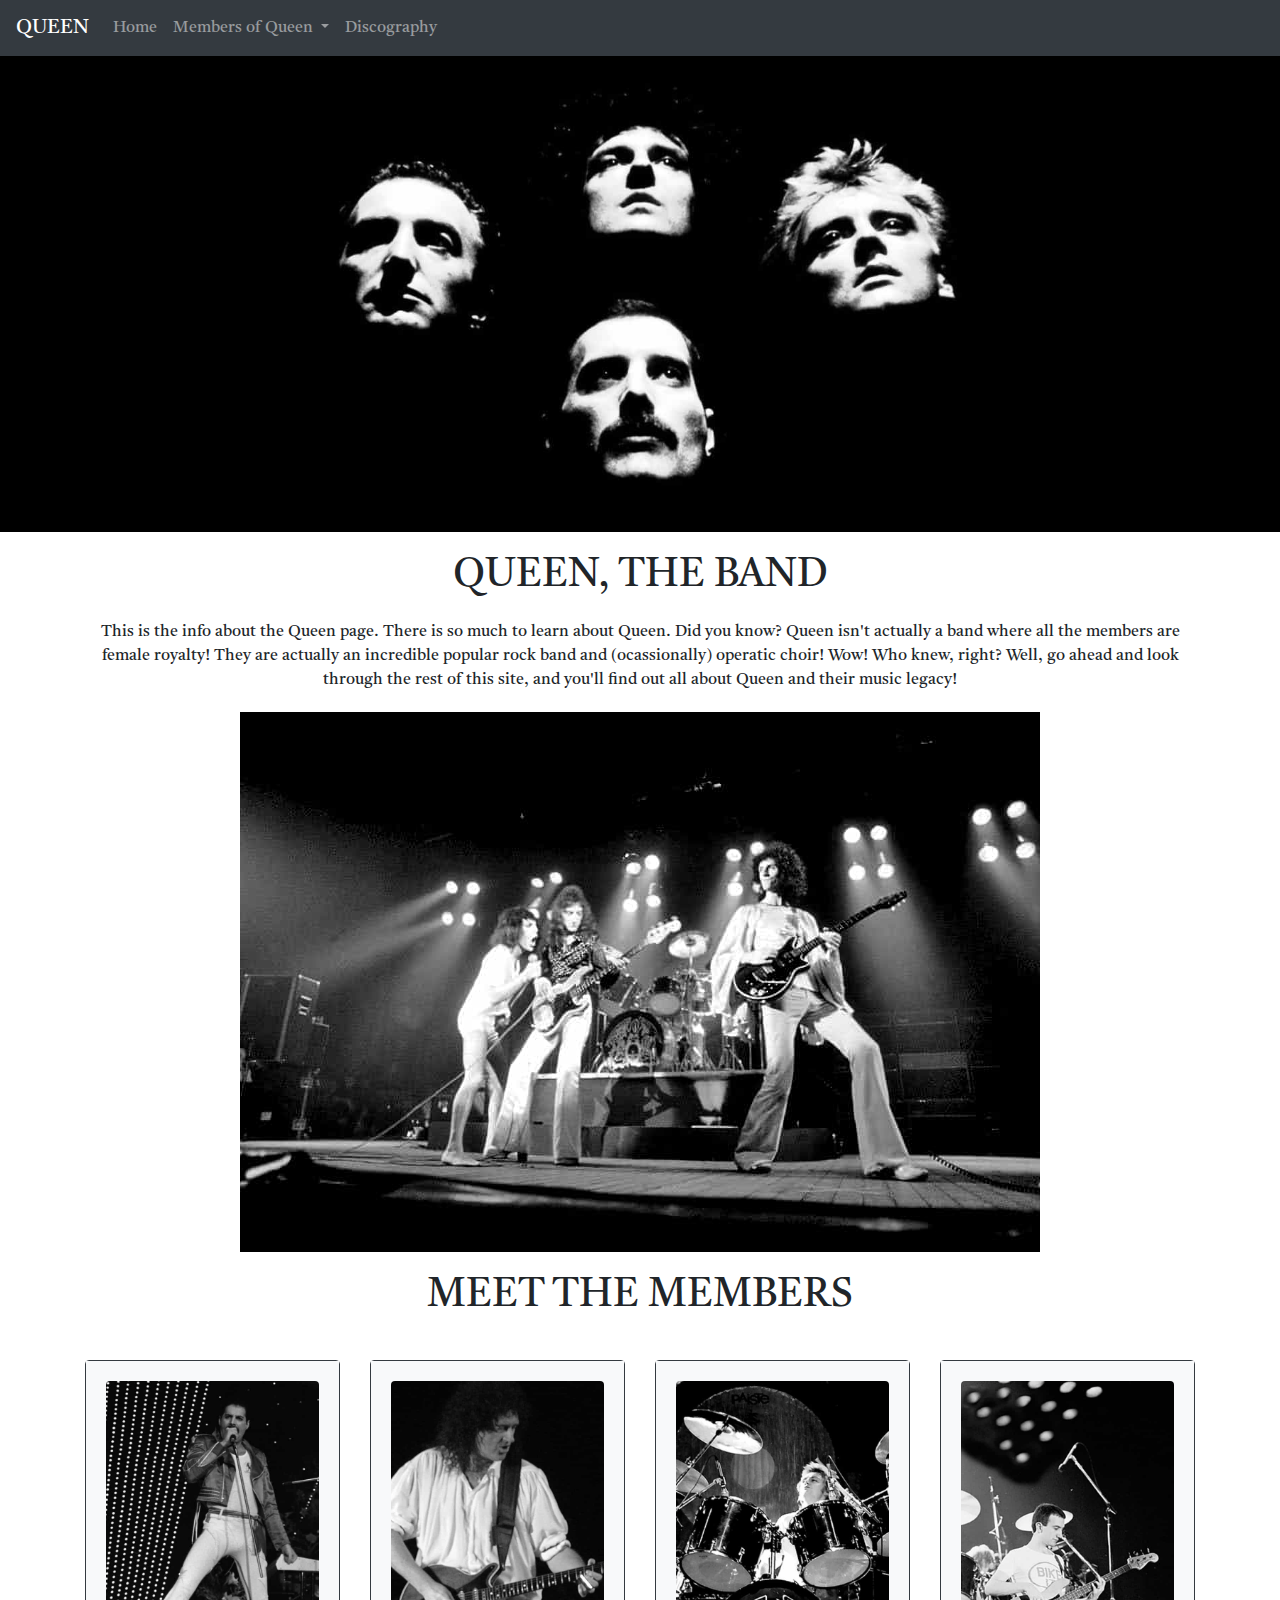
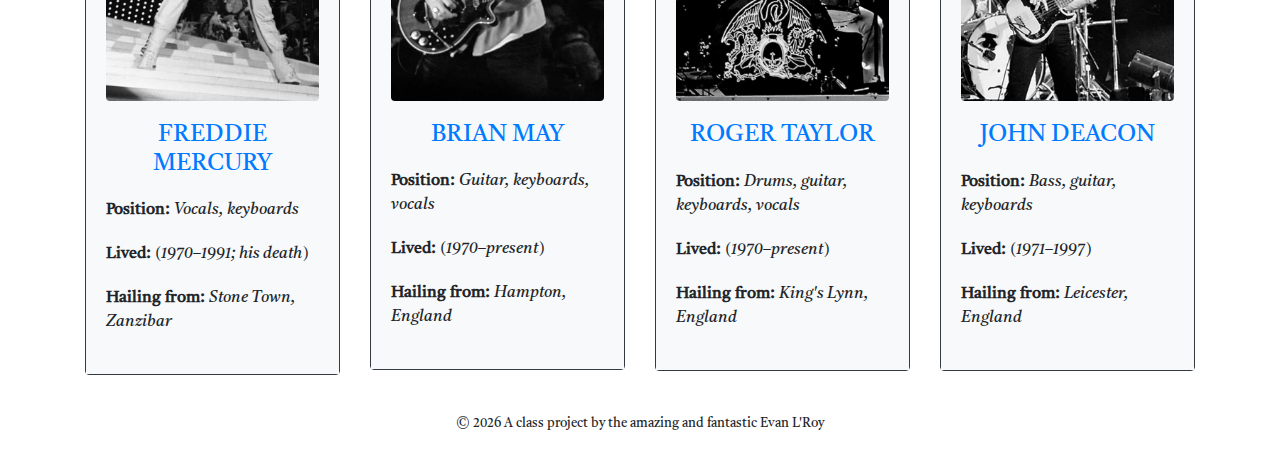
<file: docs/index.html>
<!doctype html>
<html lang="en">
  <!-- A Intro to Coding for Journalists class project -->
  <head>
    <title>Queen Home Page</title>
    <meta name="description" content="Queen Home Page">
    <meta charset="utf-8">
    <meta http-equiv="X-UA-Compatible" content="IE=edge"/>
    <meta name="viewport" content="width=device-width, initial-scale=1, maximum-scale=1">
    <link rel="stylesheet" href="css/main.css">
  </head>
  <body>
    <nav class="navbar navbar-expand-lg navbar-dark bg-dark">
  <div class="menu-text">
    <a class="navbar-brand" href="index.html">QUEEN</a>
  </div>
  <button class="navbar-toggler" type="button" data-toggle="collapse" data-target="#navbarNavDropdown" aria-controls="navbarNavDropdown" aria-expanded="false" aria-label="Toggle navigation">
    <span class="navbar-toggler-icon"></span>
  </button>
  <div class="collapse navbar-collapse" id="navbarNavDropdown">
    <div class="menu-text">
      <ul class="navbar-nav">
              <li class="nav-item">
          <a class="nav-link" href="index.html">Home</a>
        </li>
        <li class="nav-item dropdown">
          <a class="nav-link dropdown-toggle" href="members/.html" target="_self" id="navbarDropdownMenuLink" role="button" data-toggle="dropdown" aria-haspopup="true" aria-expanded="false">
            Members of Queen
          </a>
          <div class="dropdown-menu" aria-labelledby="navbarDropdownMenuLink">
            <!-- og code 
            
            <a class="dropdown-item" href="books/the-clown.html">The Clown</a>
            
            <a class="dropdown-item" href="books/the-shipping-news.html">The Shipping News</a>
            
            <a class="dropdown-item" href="books/the-hearing-trumpet.html">The Hearing Trumpet</a>
             -->
            
            <a class="dropdown-item" href="members/freddie-mercury.html">Freddie Mercury</a>
            
            <a class="dropdown-item" href="members/brian-may.html">Brian May</a>
            
            <a class="dropdown-item" href="members/roger-taylor.html">Roger Taylor</a>
            
            <a class="dropdown-item" href="members/john-deacon.html">John Deacon</a>
            
          </div>
        </li>
        <li class="nav-item">
          <a class="nav-link" href="add-page.html">Discography</a>
        </li>
      </ul>
    </div>
  </div>
</nav>

    <header>
  <img src="img/img-queen/queen-band-wallpaper-thin.jpg" class="img-fluid" alt="Responsive image">
</header>

    
<div class="container">
  <div class="text-center">
    <h1>QUEEN, THE BAND</h1>
    <p>This is the info about the Queen page.  There is so much to learn about Queen.  Did you know?  Queen isn't actually a band where all the members are female royalty!  They are actually an incredible popular rock band and (ocassionally) operatic choir!  Wow!  Who knew, right?  Well, go ahead and look through the rest of this site, and you'll find out all about Queen and their music legacy!</p>
      <img src="img/img-queen/queen-band-early.jpg" class="img-fluid" alt="Responsive image">
    <h1 class="text-center">MEET THE MEMBERS</h1>
  </div>
  <div class="row">
    
      <div class="col-sm-6 col-md-4 col-lg-3">
        <div class="card border-dark mb-3">
          <div class="card-body bg-light">
            <div class="text-center">
              <img class="card-img-top rounded" src="img/img-queen/members/freddie-mercury-bw.jpg" alt="">
              <p class="card-text">
              <h3><a href="members/freddie-mercury.html" target="_self" class="text-uppercase">Freddie Mercury</a></h3>
              <div class="text-left">
                <p><span class="bold">Position:  </span><span class="italic">Vocals, keyboards</span></p>
                <p><span class="bold">Lived:  </span><span class="italic">(1970–1991; his death)</span></p>
                <p><span class="bold">Hailing from:  </span> <span class="italic">Stone Town, Zanzibar</span></p>
              </div>
            </div>
          </div>
        </div>
      </div>
    
      <div class="col-sm-6 col-md-4 col-lg-3">
        <div class="card border-dark mb-3">
          <div class="card-body bg-light">
            <div class="text-center">
              <img class="card-img-top rounded" src="img/img-queen/members/brian-may-bw.jpg" alt="">
              <p class="card-text">
              <h3><a href="members/brian-may.html" target="_self" class="text-uppercase">Brian May</a></h3>
              <div class="text-left">
                <p><span class="bold">Position:  </span><span class="italic">Guitar, keyboards, vocals</span></p>
                <p><span class="bold">Lived:  </span><span class="italic">(1970–present)</span></p>
                <p><span class="bold">Hailing from:  </span> <span class="italic">Hampton, England</span></p>
              </div>
            </div>
          </div>
        </div>
      </div>
    
      <div class="col-sm-6 col-md-4 col-lg-3">
        <div class="card border-dark mb-3">
          <div class="card-body bg-light">
            <div class="text-center">
              <img class="card-img-top rounded" src="img/img-queen/members/roger-taylor-bw.jpg" alt="">
              <p class="card-text">
              <h3><a href="members/roger-taylor.html" target="_self" class="text-uppercase">Roger Taylor</a></h3>
              <div class="text-left">
                <p><span class="bold">Position:  </span><span class="italic">Drums, guitar, keyboards, vocals</span></p>
                <p><span class="bold">Lived:  </span><span class="italic">(1970–present)</span></p>
                <p><span class="bold">Hailing from:  </span> <span class="italic">King&#39;s Lynn, England</span></p>
              </div>
            </div>
          </div>
        </div>
      </div>
    
      <div class="col-sm-6 col-md-4 col-lg-3">
        <div class="card border-dark mb-3">
          <div class="card-body bg-light">
            <div class="text-center">
              <img class="card-img-top rounded" src="img/img-queen/members/john-deacon-bw.jpg" alt="">
              <p class="card-text">
              <h3><a href="members/john-deacon.html" target="_self" class="text-uppercase">John Deacon</a></h3>
              <div class="text-left">
                <p><span class="bold">Position:  </span><span class="italic">Bass, guitar, keyboards</span></p>
                <p><span class="bold">Lived:  </span><span class="italic">(1971–1997)</span></p>
                <p><span class="bold">Hailing from:  </span> <span class="italic">Leicester, England</span></p>
              </div>
            </div>
          </div>
        </div>
      </div>
    
  </div>
</div>


    <footer>
<p id="legal" class="center-block text-center">
  <small>&copy; <span class="copyright-year"></span>
  A class project by the amazing and fantastic Evan L'Roy
</p>
</footer>


    <script src="js/jquery.js"></script>
    <script src="js/popper.js"></script>
    <script src="js/bootstrap.js"></script>
    <script src="js/scripts.js"></script>
  </body>
</html>
</file>
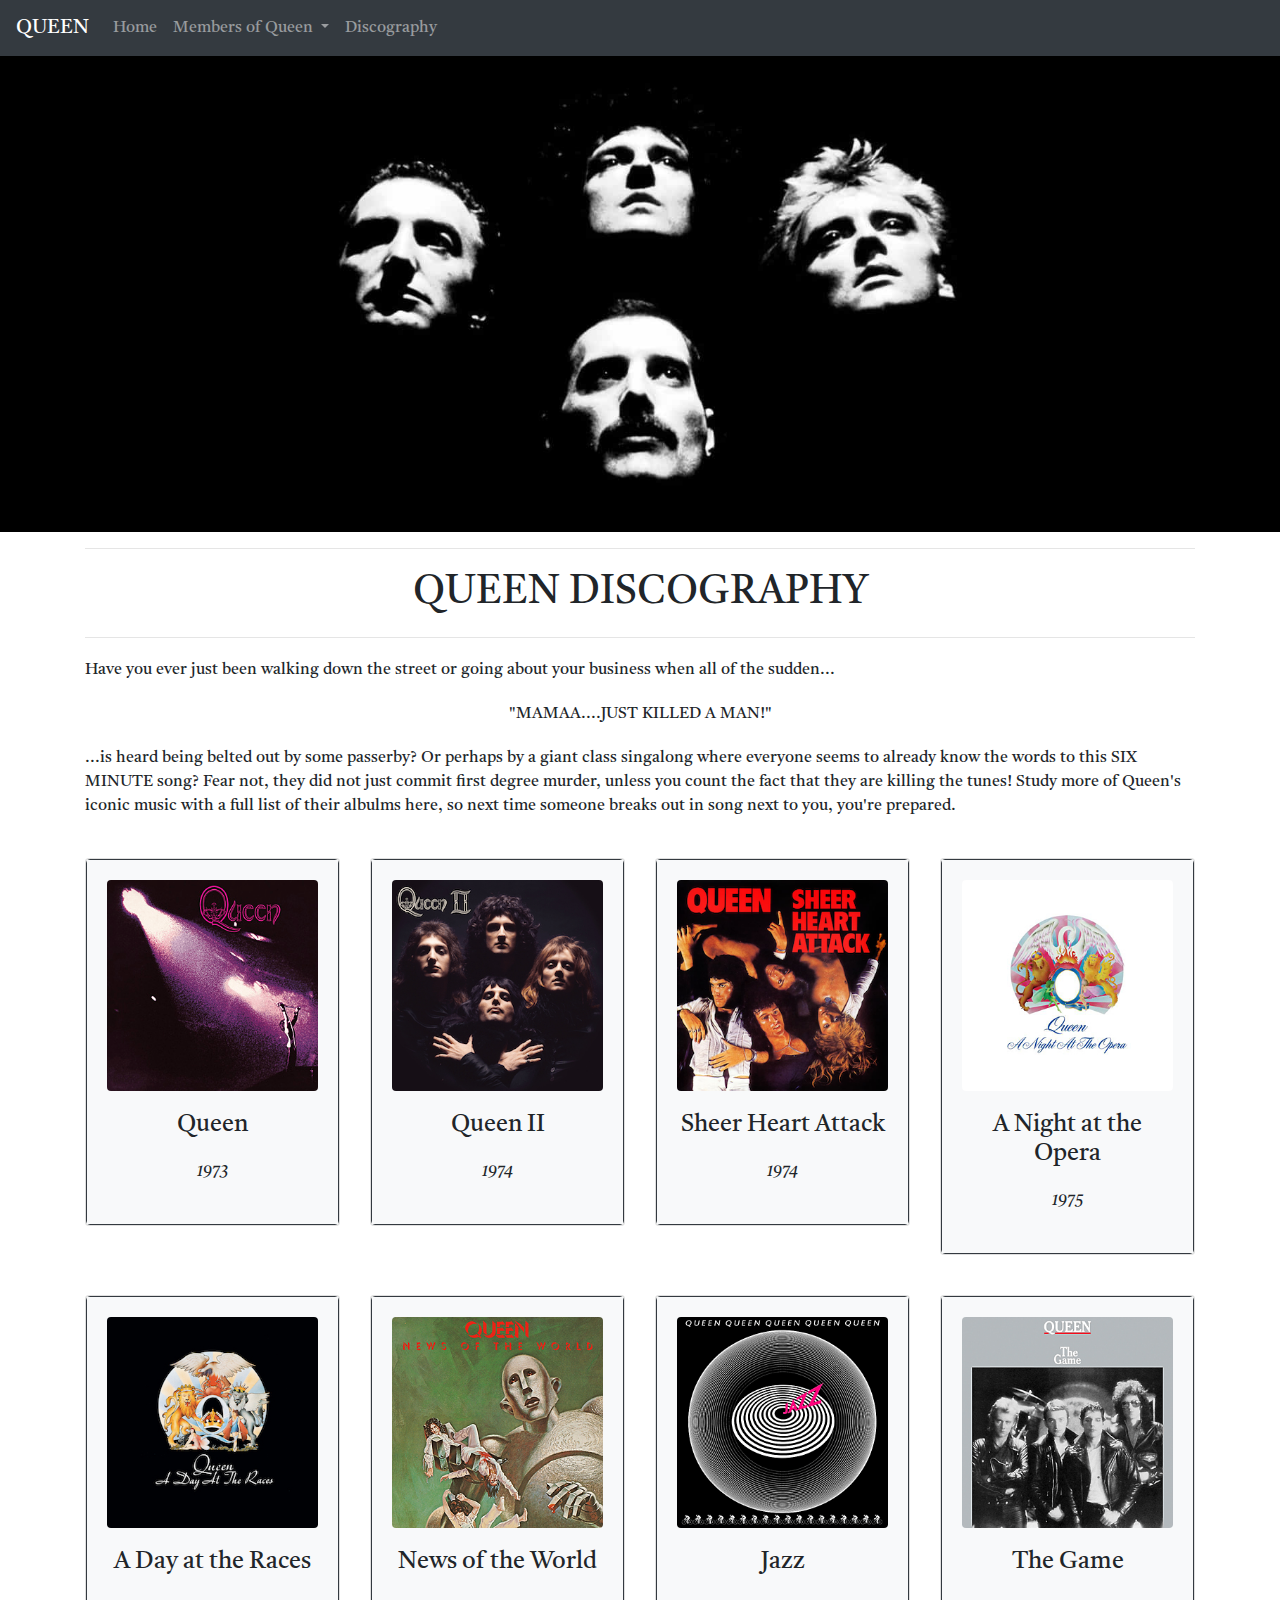
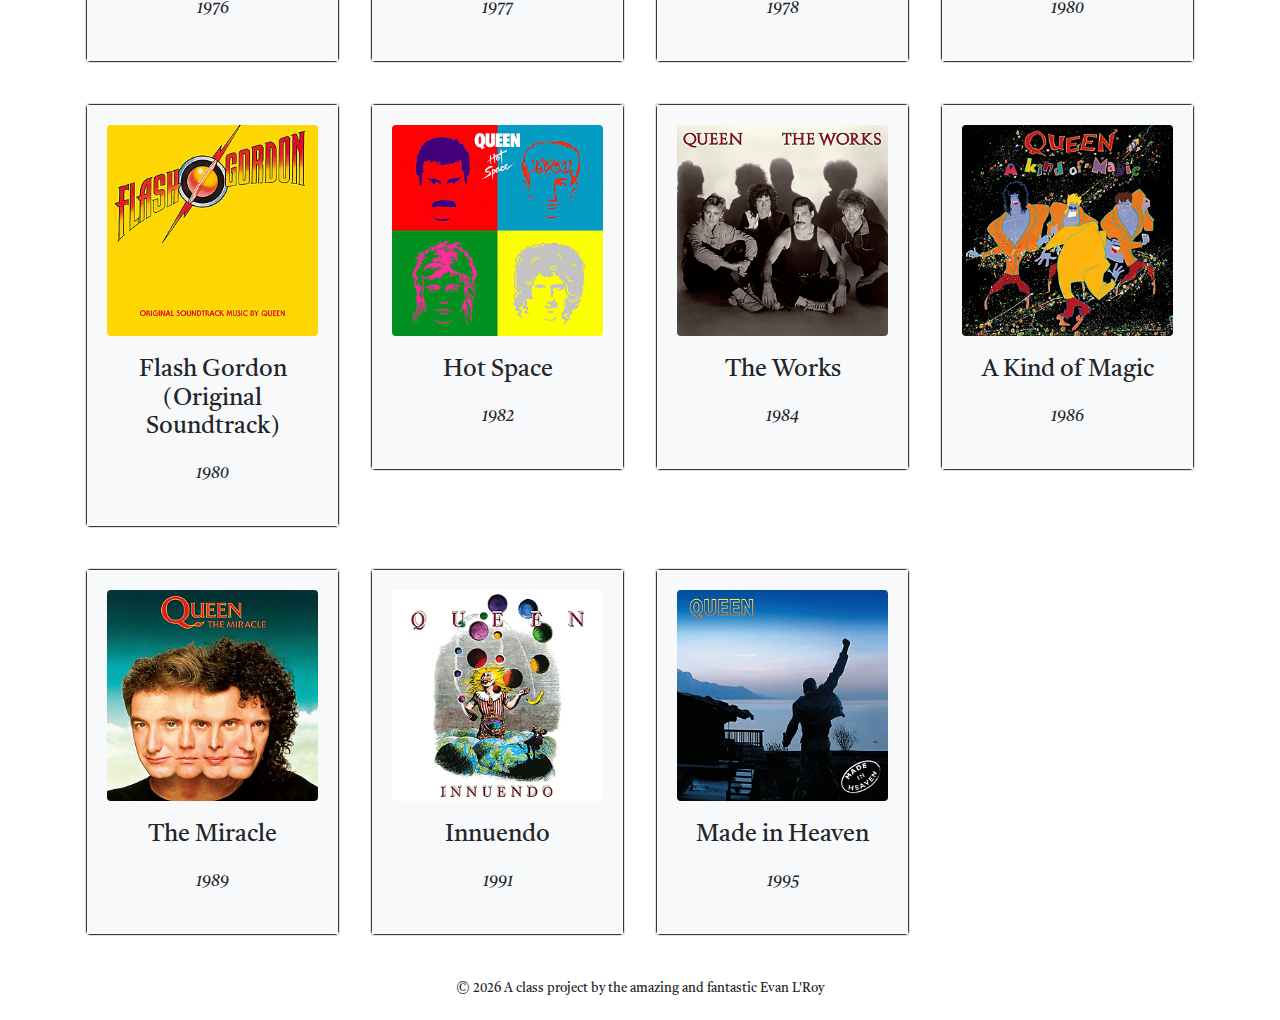
<file: docs/add-page.html>
<!doctype html>
<html lang="en">
  <!-- A Intro to Coding for Journalists class project -->
  <head>
    <title>Queen Discography</title>
    <meta name="description" content="Queen's Vast Discography">
    <meta charset="utf-8">
    <meta http-equiv="X-UA-Compatible" content="IE=edge"/>
    <meta name="viewport" content="width=device-width, initial-scale=1, maximum-scale=1">
    <link rel="stylesheet" href="css/main.css">
  </head>
  <body>
    <nav class="navbar navbar-expand-lg navbar-dark bg-dark">
  <div class="menu-text">
    <a class="navbar-brand" href="index.html">QUEEN</a>
  </div>
  <button class="navbar-toggler" type="button" data-toggle="collapse" data-target="#navbarNavDropdown" aria-controls="navbarNavDropdown" aria-expanded="false" aria-label="Toggle navigation">
    <span class="navbar-toggler-icon"></span>
  </button>
  <div class="collapse navbar-collapse" id="navbarNavDropdown">
    <div class="menu-text">
      <ul class="navbar-nav">
              <li class="nav-item">
          <a class="nav-link" href="index.html">Home</a>
        </li>
        <li class="nav-item dropdown">
          <a class="nav-link dropdown-toggle" href="members/.html" target="_self" id="navbarDropdownMenuLink" role="button" data-toggle="dropdown" aria-haspopup="true" aria-expanded="false">
            Members of Queen
          </a>
          <div class="dropdown-menu" aria-labelledby="navbarDropdownMenuLink">
            <!-- og code 
            
            <a class="dropdown-item" href="books/the-clown.html">The Clown</a>
            
            <a class="dropdown-item" href="books/the-shipping-news.html">The Shipping News</a>
            
            <a class="dropdown-item" href="books/the-hearing-trumpet.html">The Hearing Trumpet</a>
             -->
            
            <a class="dropdown-item" href="members/freddie-mercury.html">Freddie Mercury</a>
            
            <a class="dropdown-item" href="members/brian-may.html">Brian May</a>
            
            <a class="dropdown-item" href="members/roger-taylor.html">Roger Taylor</a>
            
            <a class="dropdown-item" href="members/john-deacon.html">John Deacon</a>
            
          </div>
        </li>
        <li class="nav-item">
          <a class="nav-link" href="add-page.html">Discography</a>
        </li>
      </ul>
    </div>
  </div>
</nav>

    <header>
  <img src="img/img-queen/queen-band-wallpaper-thin.jpg" class="img-fluid" alt="Responsive image">
</header>

    
<div class="container">
  <div class="text-center">
    <span>
      <hr class="solid">
    </span>
    <h1>QUEEN DISCOGRAPHY</h1>
    <span>
      <hr class="solid">
    </span>
  </div>
  <p>Have you ever just been walking down the street or going about your business when all of the sudden...</p>
  <div class="text-center">
    <p>"MAMAA....JUST KILLED A MAN!"</p>
  </div>
  <P>...is heard being belted out by some passerby?  Or perhaps by a giant class singalong where everyone seems to already know the words to this SIX MINUTE song?  Fear not, they did not just commit first degree murder, unless you count the fact that they are killing the tunes!  Study more of Queen's iconic music with a full list of their albulms here, so next time someone breaks out in song next to you, you're prepared.</p>

  <div class="row">
    
      <div class="col-sm-6 col-md-4 col-lg-3">
        <div class="card">
          <div class="card border-dark mb-0 mt-0">
            <div class="card-body bg-light">
              <div class="text-center">
                <img class="card-img-top rounded" src="img/img-queen/discs/Queen_Queen.png" alt="">
                <p class="card-text">
                <h3>Queen</h3>
                <span class="italic"><p>1973</p></span>
              </div>
            </div>
          </div>
        </div>
      </div>
    
      <div class="col-sm-6 col-md-4 col-lg-3">
        <div class="card">
          <div class="card border-dark mb-0 mt-0">
            <div class="card-body bg-light">
              <div class="text-center">
                <img class="card-img-top rounded" src="img/img-queen/discs/Queen_Queen_II.png" alt="">
                <p class="card-text">
                <h3>Queen II</h3>
                <span class="italic"><p>1974</p></span>
              </div>
            </div>
          </div>
        </div>
      </div>
    
      <div class="col-sm-6 col-md-4 col-lg-3">
        <div class="card">
          <div class="card border-dark mb-0 mt-0">
            <div class="card-body bg-light">
              <div class="text-center">
                <img class="card-img-top rounded" src="img/img-queen/discs/Queen_Sheer_Heart_Attack.png" alt="">
                <p class="card-text">
                <h3>Sheer Heart Attack</h3>
                <span class="italic"><p>1974</p></span>
              </div>
            </div>
          </div>
        </div>
      </div>
    
      <div class="col-sm-6 col-md-4 col-lg-3">
        <div class="card">
          <div class="card border-dark mb-0 mt-0">
            <div class="card-body bg-light">
              <div class="text-center">
                <img class="card-img-top rounded" src="img/img-queen/discs/Queen_A_Night_At_The_Opera.png" alt="">
                <p class="card-text">
                <h3>A Night at the Opera</h3>
                <span class="italic"><p>1975</p></span>
              </div>
            </div>
          </div>
        </div>
      </div>
    
      <div class="col-sm-6 col-md-4 col-lg-3">
        <div class="card">
          <div class="card border-dark mb-0 mt-0">
            <div class="card-body bg-light">
              <div class="text-center">
                <img class="card-img-top rounded" src="img/img-queen/discs/Queen_A_Day_at_the_Races.png" alt="">
                <p class="card-text">
                <h3>A Day at the Races</h3>
                <span class="italic"><p>1976</p></span>
              </div>
            </div>
          </div>
        </div>
      </div>
    
      <div class="col-sm-6 col-md-4 col-lg-3">
        <div class="card">
          <div class="card border-dark mb-0 mt-0">
            <div class="card-body bg-light">
              <div class="text-center">
                <img class="card-img-top rounded" src="img/img-queen/discs/Queen_News_Of_The_World.png" alt="">
                <p class="card-text">
                <h3>News of the World</h3>
                <span class="italic"><p>1977</p></span>
              </div>
            </div>
          </div>
        </div>
      </div>
    
      <div class="col-sm-6 col-md-4 col-lg-3">
        <div class="card">
          <div class="card border-dark mb-0 mt-0">
            <div class="card-body bg-light">
              <div class="text-center">
                <img class="card-img-top rounded" src="img/img-queen/discs/Queen_Jazz.png" alt="">
                <p class="card-text">
                <h3>Jazz</h3>
                <span class="italic"><p>1978</p></span>
              </div>
            </div>
          </div>
        </div>
      </div>
    
      <div class="col-sm-6 col-md-4 col-lg-3">
        <div class="card">
          <div class="card border-dark mb-0 mt-0">
            <div class="card-body bg-light">
              <div class="text-center">
                <img class="card-img-top rounded" src="img/img-queen/discs/Queen_The_Game.png" alt="">
                <p class="card-text">
                <h3>The Game</h3>
                <span class="italic"><p>1980</p></span>
              </div>
            </div>
          </div>
        </div>
      </div>
    
      <div class="col-sm-6 col-md-4 col-lg-3">
        <div class="card">
          <div class="card border-dark mb-0 mt-0">
            <div class="card-body bg-light">
              <div class="text-center">
                <img class="card-img-top rounded" src="img/img-queen/discs/Queen_Flash_Gordon.png" alt="">
                <p class="card-text">
                <h3>Flash Gordon (Original Soundtrack)</h3>
                <span class="italic"><p>1980</p></span>
              </div>
            </div>
          </div>
        </div>
      </div>
    
      <div class="col-sm-6 col-md-4 col-lg-3">
        <div class="card">
          <div class="card border-dark mb-0 mt-0">
            <div class="card-body bg-light">
              <div class="text-center">
                <img class="card-img-top rounded" src="img/img-queen/discs/Queen_Hot_Space.png" alt="">
                <p class="card-text">
                <h3>Hot Space</h3>
                <span class="italic"><p>1982</p></span>
              </div>
            </div>
          </div>
        </div>
      </div>
    
      <div class="col-sm-6 col-md-4 col-lg-3">
        <div class="card">
          <div class="card border-dark mb-0 mt-0">
            <div class="card-body bg-light">
              <div class="text-center">
                <img class="card-img-top rounded" src="img/img-queen/discs/Queen_The_Works.png" alt="">
                <p class="card-text">
                <h3>The Works</h3>
                <span class="italic"><p>1984</p></span>
              </div>
            </div>
          </div>
        </div>
      </div>
    
      <div class="col-sm-6 col-md-4 col-lg-3">
        <div class="card">
          <div class="card border-dark mb-0 mt-0">
            <div class="card-body bg-light">
              <div class="text-center">
                <img class="card-img-top rounded" src="img/img-queen/discs/Queen_A_Kind_Of_Magic.png" alt="">
                <p class="card-text">
                <h3>A Kind of Magic</h3>
                <span class="italic"><p>1986</p></span>
              </div>
            </div>
          </div>
        </div>
      </div>
    
      <div class="col-sm-6 col-md-4 col-lg-3">
        <div class="card">
          <div class="card border-dark mb-0 mt-0">
            <div class="card-body bg-light">
              <div class="text-center">
                <img class="card-img-top rounded" src="img/img-queen/discs/Queen_The_Miracle.png" alt="">
                <p class="card-text">
                <h3>The Miracle</h3>
                <span class="italic"><p>1989</p></span>
              </div>
            </div>
          </div>
        </div>
      </div>
    
      <div class="col-sm-6 col-md-4 col-lg-3">
        <div class="card">
          <div class="card border-dark mb-0 mt-0">
            <div class="card-body bg-light">
              <div class="text-center">
                <img class="card-img-top rounded" src="img/img-queen/discs/Queen_Innuendo.png" alt="">
                <p class="card-text">
                <h3>Innuendo</h3>
                <span class="italic"><p>1991</p></span>
              </div>
            </div>
          </div>
        </div>
      </div>
    
      <div class="col-sm-6 col-md-4 col-lg-3">
        <div class="card">
          <div class="card border-dark mb-0 mt-0">
            <div class="card-body bg-light">
              <div class="text-center">
                <img class="card-img-top rounded" src="img/img-queen/discs/Queen_Made_in_Heaven.png" alt="">
                <p class="card-text">
                <h3>Made in Heaven</h3>
                <span class="italic"><p>1995</p></span>
              </div>
            </div>
          </div>
        </div>
      </div>
    
  </div>
</div>


    <footer>
<p id="legal" class="center-block text-center">
  <small>&copy; <span class="copyright-year"></span>
  A class project by the amazing and fantastic Evan L'Roy
</p>
</footer>


    <script src="js/jquery.js"></script>
    <script src="js/popper.js"></script>
    <script src="js/bootstrap.js"></script>
    <script src="js/scripts.js"></script>
  </body>
</html>
</file>
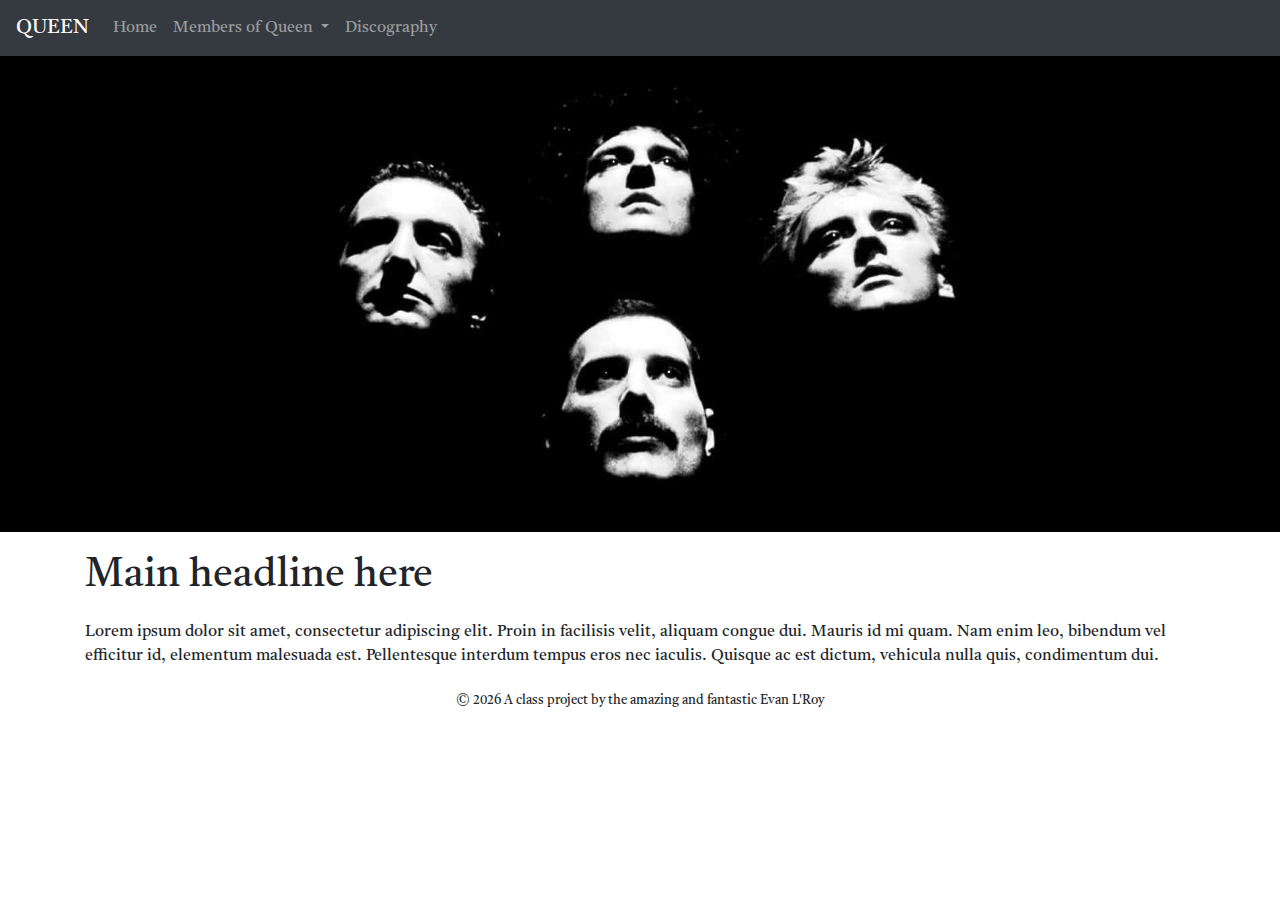
<file: docs/index2.html>
<!doctype html>
<html lang="en">
  <!-- A Intro to Coding for Journalists class project -->
  <head>
    <title>Index page title</title>
    <meta name="description" content="The index search description for this page goes here.">
    <meta charset="utf-8">
    <meta http-equiv="X-UA-Compatible" content="IE=edge"/>
    <meta name="viewport" content="width=device-width, initial-scale=1, maximum-scale=1">
    <link rel="stylesheet" href="css/main.css">
  </head>
  <body>
    <nav class="navbar navbar-expand-lg navbar-dark bg-dark">
  <div class="menu-text">
    <a class="navbar-brand" href="index.html">QUEEN</a>
  </div>
  <button class="navbar-toggler" type="button" data-toggle="collapse" data-target="#navbarNavDropdown" aria-controls="navbarNavDropdown" aria-expanded="false" aria-label="Toggle navigation">
    <span class="navbar-toggler-icon"></span>
  </button>
  <div class="collapse navbar-collapse" id="navbarNavDropdown">
    <div class="menu-text">
      <ul class="navbar-nav">
              <li class="nav-item">
          <a class="nav-link" href="index.html">Home</a>
        </li>
        <li class="nav-item dropdown">
          <a class="nav-link dropdown-toggle" href="members/.html" target="_self" id="navbarDropdownMenuLink" role="button" data-toggle="dropdown" aria-haspopup="true" aria-expanded="false">
            Members of Queen
          </a>
          <div class="dropdown-menu" aria-labelledby="navbarDropdownMenuLink">
            <!-- og code 
            
            <a class="dropdown-item" href="books/the-clown.html">The Clown</a>
            
            <a class="dropdown-item" href="books/the-shipping-news.html">The Shipping News</a>
            
            <a class="dropdown-item" href="books/the-hearing-trumpet.html">The Hearing Trumpet</a>
             -->
            
            <a class="dropdown-item" href="members/freddie-mercury.html">Freddie Mercury</a>
            
            <a class="dropdown-item" href="members/brian-may.html">Brian May</a>
            
            <a class="dropdown-item" href="members/roger-taylor.html">Roger Taylor</a>
            
            <a class="dropdown-item" href="members/john-deacon.html">John Deacon</a>
            
          </div>
        </li>
        <li class="nav-item">
          <a class="nav-link" href="add-page.html">Discography</a>
        </li>
      </ul>
    </div>
  </div>
</nav>

    <header>
  <img src="img/img-queen/queen-band-wallpaper-thin.jpg" class="img-fluid" alt="Responsive image">
</header>

    
<div class="container">
  <h1>Main headline here</h1>
  <p>Lorem ipsum dolor sit amet, consectetur adipiscing elit. Proin in facilisis velit, aliquam congue dui. Mauris id mi quam. Nam enim leo, bibendum vel efficitur id, elementum malesuada est. Pellentesque interdum tempus eros nec iaculis. Quisque ac est dictum, vehicula nulla quis, condimentum dui.</p>

  

</div>


    <footer>
<p id="legal" class="center-block text-center">
  <small>&copy; <span class="copyright-year"></span>
  A class project by the amazing and fantastic Evan L'Roy
</p>
</footer>


    <script src="js/jquery.js"></script>
    <script src="js/popper.js"></script>
    <script src="js/bootstrap.js"></script>
    <script src="js/scripts.js"></script>
  </body>
</html>
</file>
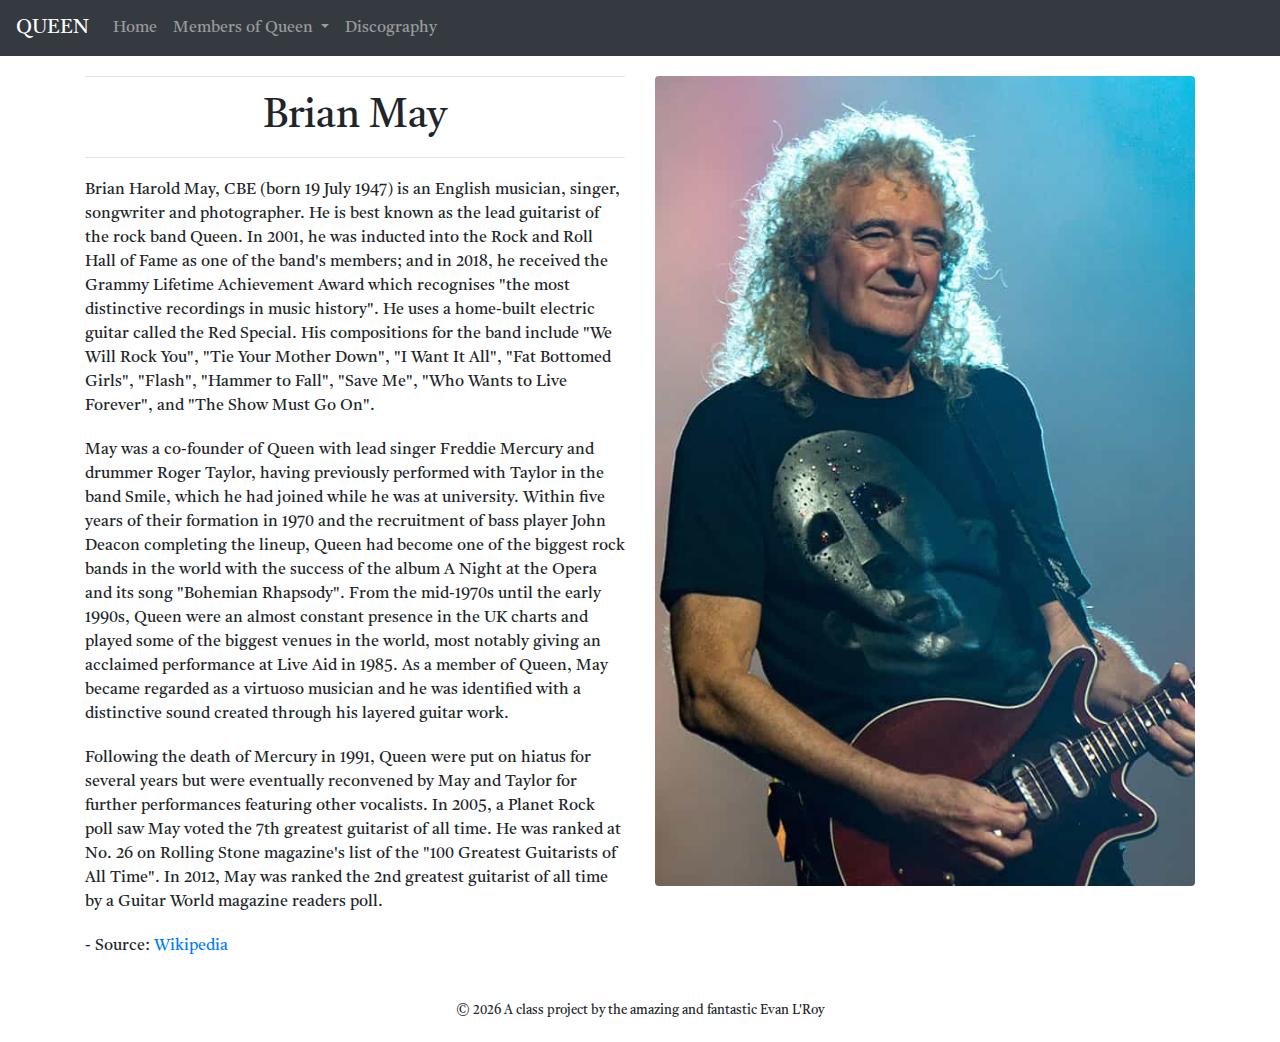
<file: docs/members/brian-may.html>
<!doctype html>
<html lang="en">
  <!-- A Intro to Coding for Journalists class project -->
  <head>
    <title>Brian May</title>
    <meta name="description" content="Brian May">
    <meta charset="utf-8">
    <meta http-equiv="X-UA-Compatible" content="IE=edge"/>
    <meta name="viewport" content="width=device-width, initial-scale=1, maximum-scale=1">
    <link rel="stylesheet" href="../css/main.css">
  </head>
  <body>
    <nav class="navbar navbar-expand-lg navbar-dark bg-dark">
  <div class="menu-text">
    <a class="navbar-brand" href="../index.html">QUEEN</a>
  </div>
  <button class="navbar-toggler" type="button" data-toggle="collapse" data-target="#navbarNavDropdown" aria-controls="navbarNavDropdown" aria-expanded="false" aria-label="Toggle navigation">
    <span class="navbar-toggler-icon"></span>
  </button>
  <div class="collapse navbar-collapse" id="navbarNavDropdown">
    <div class="menu-text">
      <ul class="navbar-nav">
              <li class="nav-item">
          <a class="nav-link" href="../index.html">Home</a>
        </li>
        <li class="nav-item dropdown">
          <a class="nav-link dropdown-toggle" href="members/.html" target="_self" id="navbarDropdownMenuLink" role="button" data-toggle="dropdown" aria-haspopup="true" aria-expanded="false">
            Members of Queen
          </a>
          <div class="dropdown-menu" aria-labelledby="navbarDropdownMenuLink">
            <!-- og code 
            
            <a class="dropdown-item" href="../books/the-clown.html">The Clown</a>
            
            <a class="dropdown-item" href="../books/the-shipping-news.html">The Shipping News</a>
            
            <a class="dropdown-item" href="../books/the-hearing-trumpet.html">The Hearing Trumpet</a>
             -->
            
            <a class="dropdown-item" href="../members/freddie-mercury.html">Freddie Mercury</a>
            
            <a class="dropdown-item" href="../members/brian-may.html">Brian May</a>
            
            <a class="dropdown-item" href="../members/roger-taylor.html">Roger Taylor</a>
            
            <a class="dropdown-item" href="../members/john-deacon.html">John Deacon</a>
            
          </div>
        </li>
        <li class="nav-item">
          <a class="nav-link" href="../add-page.html">Discography</a>
        </li>
      </ul>
    </div>
  </div>
</nav>

    
  <article class="container">
    <div class="row">
      <div class="col-sm-6 order-sm-12">
        <div class="queen-bake-margin">
          <img src="../img/img-queen/members/brian-may-color.jpg" alt="" class="img-fluid rounded">
        </div>
      </div>
      <div class="col-sm-6 order-sm-1">
          <h1 class="text-center">
            <span>
              <hr class="solid">
            </span>
            Brian May
            <span>
              <hr class="solid">
            </span>
          </h1>
          <p><p>Brian Harold May, CBE (born 19 July 1947) is an English musician, singer, songwriter and photographer. He is best known as the lead guitarist of the rock band Queen. In 2001, he was inducted into the Rock and Roll Hall of Fame as one of the band's members; and in 2018, he received the Grammy Lifetime Achievement Award which recognises "the most distinctive recordings in music history". He uses a home-built electric guitar called the Red Special. His compositions for the band include "We Will Rock You", "Tie Your Mother Down", "I Want It All", "Fat Bottomed Girls", "Flash", "Hammer to Fall", "Save Me", "Who Wants to Live Forever", and "The Show Must Go On".</p>
<p>May was a co-founder of Queen with lead singer Freddie Mercury and drummer Roger Taylor, having previously performed with Taylor in the band Smile, which he had joined while he was at university. Within five years of their formation in 1970 and the recruitment of bass player John Deacon completing the lineup, Queen had become one of the biggest rock bands in the world with the success of the album A Night at the Opera and its song "Bohemian Rhapsody". From the mid-1970s until the early 1990s, Queen were an almost constant presence in the UK charts and played some of the biggest venues in the world, most notably giving an acclaimed performance at Live Aid in 1985. As a member of Queen, May became regarded as a virtuoso musician and he was identified with a distinctive sound created through his layered guitar work.</p>
<p>Following the death of Mercury in 1991, Queen were put on hiatus for several years but were eventually reconvened by May and Taylor for further performances featuring other vocalists. In 2005, a Planet Rock poll saw May voted the 7th greatest guitarist of all time. He was ranked at No. 26 on Rolling Stone magazine's list of the "100 Greatest Guitarists of All Time". In 2012, May was ranked the 2nd greatest guitarist of all time by a Guitar World magazine readers poll.</p>
<p>- Source: <a href="https://en.wikipedia.org/wiki/Brian_May">Wikipedia</a></p></p>
      </div>
    </div>
  </article>


    <footer>
<p id="legal" class="center-block text-center">
  <small>&copy; <span class="copyright-year"></span>
  A class project by the amazing and fantastic Evan L'Roy
</p>
</footer>


    <script src="../js/jquery.js"></script>
    <script src="../js/popper.js"></script>
    <script src="../js/bootstrap.js"></script>
    <script src="../js/scripts.js"></script>
  </body>
</html>
</file>
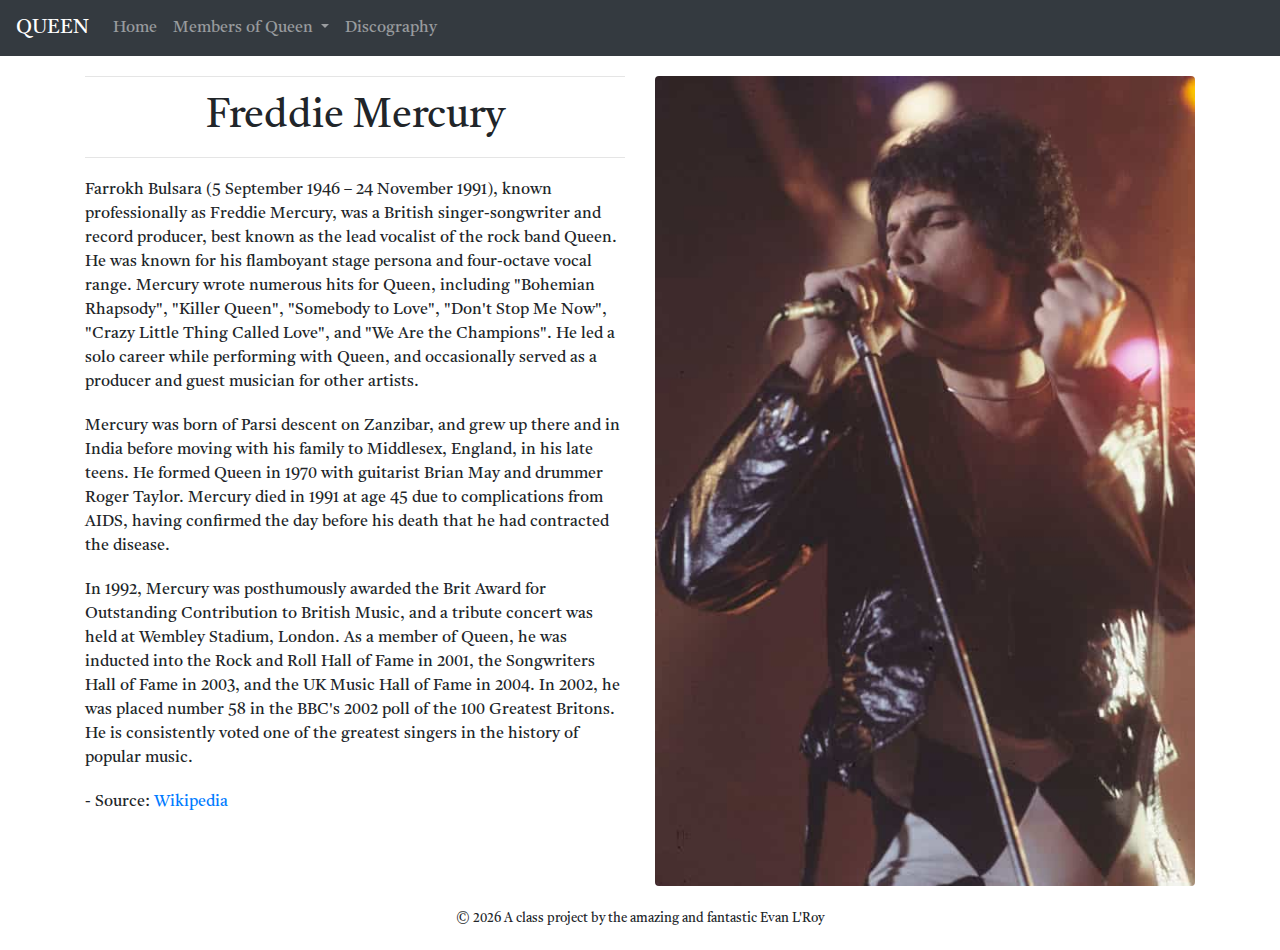
<file: docs/members/freddie-mercury.html>
<!doctype html>
<html lang="en">
  <!-- A Intro to Coding for Journalists class project -->
  <head>
    <title>Freddie Mercury</title>
    <meta name="description" content="Freddie Mercury">
    <meta charset="utf-8">
    <meta http-equiv="X-UA-Compatible" content="IE=edge"/>
    <meta name="viewport" content="width=device-width, initial-scale=1, maximum-scale=1">
    <link rel="stylesheet" href="../css/main.css">
  </head>
  <body>
    <nav class="navbar navbar-expand-lg navbar-dark bg-dark">
  <div class="menu-text">
    <a class="navbar-brand" href="../index.html">QUEEN</a>
  </div>
  <button class="navbar-toggler" type="button" data-toggle="collapse" data-target="#navbarNavDropdown" aria-controls="navbarNavDropdown" aria-expanded="false" aria-label="Toggle navigation">
    <span class="navbar-toggler-icon"></span>
  </button>
  <div class="collapse navbar-collapse" id="navbarNavDropdown">
    <div class="menu-text">
      <ul class="navbar-nav">
              <li class="nav-item">
          <a class="nav-link" href="../index.html">Home</a>
        </li>
        <li class="nav-item dropdown">
          <a class="nav-link dropdown-toggle" href="members/.html" target="_self" id="navbarDropdownMenuLink" role="button" data-toggle="dropdown" aria-haspopup="true" aria-expanded="false">
            Members of Queen
          </a>
          <div class="dropdown-menu" aria-labelledby="navbarDropdownMenuLink">
            <!-- og code 
            
            <a class="dropdown-item" href="../books/the-clown.html">The Clown</a>
            
            <a class="dropdown-item" href="../books/the-shipping-news.html">The Shipping News</a>
            
            <a class="dropdown-item" href="../books/the-hearing-trumpet.html">The Hearing Trumpet</a>
             -->
            
            <a class="dropdown-item" href="../members/freddie-mercury.html">Freddie Mercury</a>
            
            <a class="dropdown-item" href="../members/brian-may.html">Brian May</a>
            
            <a class="dropdown-item" href="../members/roger-taylor.html">Roger Taylor</a>
            
            <a class="dropdown-item" href="../members/john-deacon.html">John Deacon</a>
            
          </div>
        </li>
        <li class="nav-item">
          <a class="nav-link" href="../add-page.html">Discography</a>
        </li>
      </ul>
    </div>
  </div>
</nav>

    
  <article class="container">
    <div class="row">
      <div class="col-sm-6 order-sm-12">
        <div class="queen-bake-margin">
          <img src="../img/img-queen/members/freddie-mercury-color.jpg" alt="" class="img-fluid rounded">
        </div>
      </div>
      <div class="col-sm-6 order-sm-1">
          <h1 class="text-center">
            <span>
              <hr class="solid">
            </span>
            Freddie Mercury
            <span>
              <hr class="solid">
            </span>
          </h1>
          <p><p>Farrokh Bulsara (5 September 1946 – 24 November 1991), known professionally as Freddie Mercury, was a British singer-songwriter and record producer, best known as the lead vocalist of the rock band Queen. He was known for his flamboyant stage persona and four-octave vocal range. Mercury wrote numerous hits for Queen, including "Bohemian Rhapsody", "Killer Queen", "Somebody to Love", "Don't Stop Me Now", "Crazy Little Thing Called Love", and "We Are the Champions". He led a solo career while performing with Queen, and occasionally served as a producer and guest musician for other artists.</p>
<p>Mercury was born of Parsi descent on Zanzibar, and grew up there and in India before moving with his family to Middlesex, England, in his late teens. He formed Queen in 1970 with guitarist Brian May and drummer Roger Taylor. Mercury died in 1991 at age 45 due to complications from AIDS, having confirmed the day before his death that he had contracted the disease.</p>
<p>In 1992, Mercury was posthumously awarded the Brit Award for Outstanding Contribution to British Music, and a tribute concert was held at Wembley Stadium, London. As a member of Queen, he was inducted into the Rock and Roll Hall of Fame in 2001, the Songwriters Hall of Fame in 2003, and the UK Music Hall of Fame in 2004. In 2002, he was placed number 58 in the BBC's 2002 poll of the 100 Greatest Britons. He is consistently voted one of the greatest singers in the history of popular music.</p>
<p>- Source: <a href="https://en.wikipedia.org/wiki/Freddie_Mercury">Wikipedia</a></p></p>
      </div>
    </div>
  </article>


    <footer>
<p id="legal" class="center-block text-center">
  <small>&copy; <span class="copyright-year"></span>
  A class project by the amazing and fantastic Evan L'Roy
</p>
</footer>


    <script src="../js/jquery.js"></script>
    <script src="../js/popper.js"></script>
    <script src="../js/bootstrap.js"></script>
    <script src="../js/scripts.js"></script>
  </body>
</html>
</file>
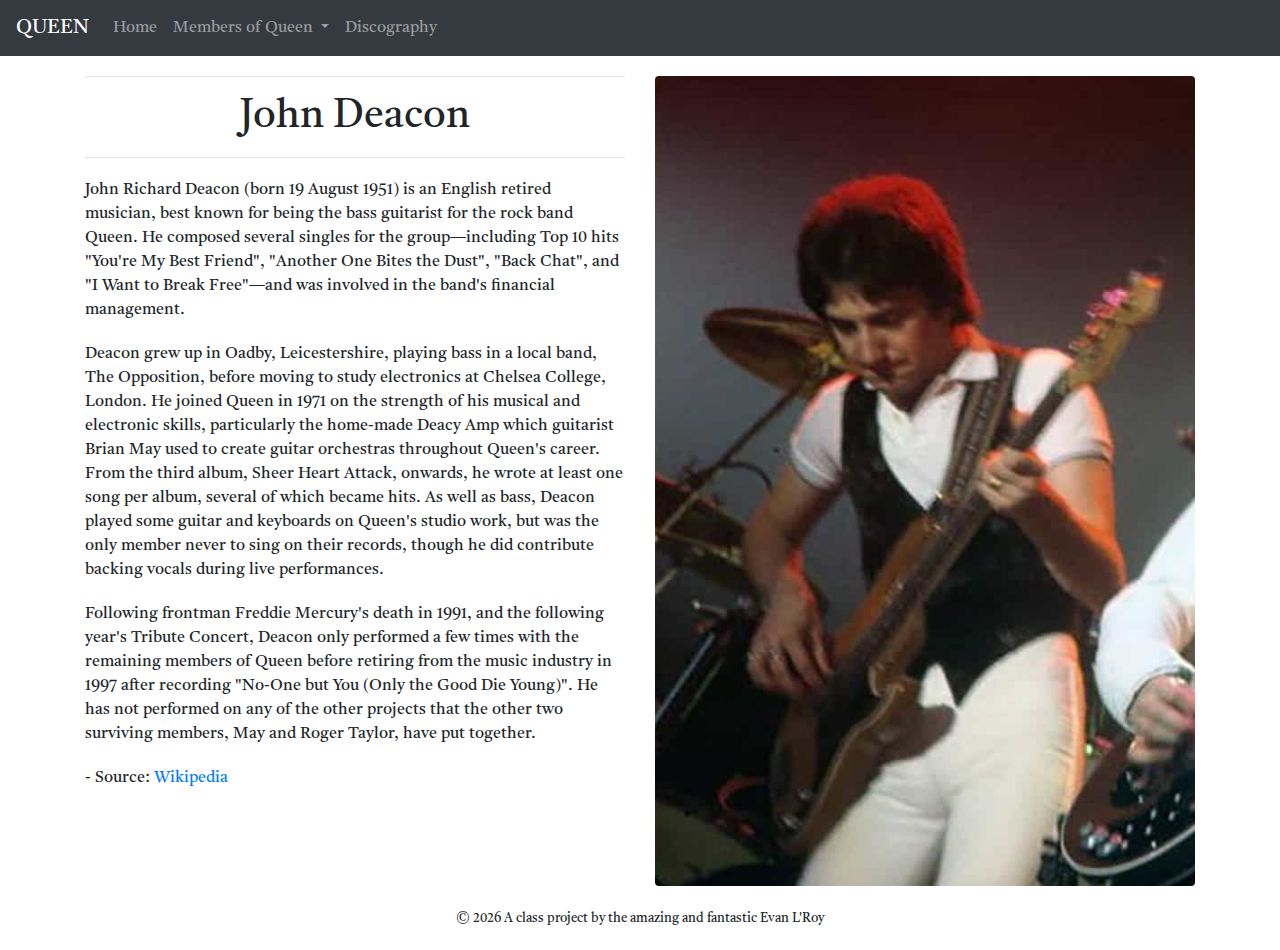
<file: docs/members/john-deacon.html>
<!doctype html>
<html lang="en">
  <!-- A Intro to Coding for Journalists class project -->
  <head>
    <title>John Deacon</title>
    <meta name="description" content="John Deacon">
    <meta charset="utf-8">
    <meta http-equiv="X-UA-Compatible" content="IE=edge"/>
    <meta name="viewport" content="width=device-width, initial-scale=1, maximum-scale=1">
    <link rel="stylesheet" href="../css/main.css">
  </head>
  <body>
    <nav class="navbar navbar-expand-lg navbar-dark bg-dark">
  <div class="menu-text">
    <a class="navbar-brand" href="../index.html">QUEEN</a>
  </div>
  <button class="navbar-toggler" type="button" data-toggle="collapse" data-target="#navbarNavDropdown" aria-controls="navbarNavDropdown" aria-expanded="false" aria-label="Toggle navigation">
    <span class="navbar-toggler-icon"></span>
  </button>
  <div class="collapse navbar-collapse" id="navbarNavDropdown">
    <div class="menu-text">
      <ul class="navbar-nav">
              <li class="nav-item">
          <a class="nav-link" href="../index.html">Home</a>
        </li>
        <li class="nav-item dropdown">
          <a class="nav-link dropdown-toggle" href="members/.html" target="_self" id="navbarDropdownMenuLink" role="button" data-toggle="dropdown" aria-haspopup="true" aria-expanded="false">
            Members of Queen
          </a>
          <div class="dropdown-menu" aria-labelledby="navbarDropdownMenuLink">
            <!-- og code 
            
            <a class="dropdown-item" href="../books/the-clown.html">The Clown</a>
            
            <a class="dropdown-item" href="../books/the-shipping-news.html">The Shipping News</a>
            
            <a class="dropdown-item" href="../books/the-hearing-trumpet.html">The Hearing Trumpet</a>
             -->
            
            <a class="dropdown-item" href="../members/freddie-mercury.html">Freddie Mercury</a>
            
            <a class="dropdown-item" href="../members/brian-may.html">Brian May</a>
            
            <a class="dropdown-item" href="../members/roger-taylor.html">Roger Taylor</a>
            
            <a class="dropdown-item" href="../members/john-deacon.html">John Deacon</a>
            
          </div>
        </li>
        <li class="nav-item">
          <a class="nav-link" href="../add-page.html">Discography</a>
        </li>
      </ul>
    </div>
  </div>
</nav>

    
  <article class="container">
    <div class="row">
      <div class="col-sm-6 order-sm-12">
        <div class="queen-bake-margin">
          <img src="../img/img-queen/members/john-deacon-color.jpg" alt="" class="img-fluid rounded">
        </div>
      </div>
      <div class="col-sm-6 order-sm-1">
          <h1 class="text-center">
            <span>
              <hr class="solid">
            </span>
            John Deacon
            <span>
              <hr class="solid">
            </span>
          </h1>
          <p><p>John Richard Deacon (born 19 August 1951) is an English retired musician, best known for being the bass guitarist for the rock band Queen. He composed several singles for the group—including Top 10 hits "You're My Best Friend", "Another One Bites the Dust", "Back Chat", and "I Want to Break Free"—and was involved in the band's financial management.</p>
<p>Deacon grew up in Oadby, Leicestershire, playing bass in a local band, The Opposition, before moving to study electronics at Chelsea College, London. He joined Queen in 1971 on the strength of his musical and electronic skills, particularly the home-made Deacy Amp which guitarist Brian May used to create guitar orchestras throughout Queen's career. From the third album, Sheer Heart Attack, onwards, he wrote at least one song per album, several of which became hits. As well as bass, Deacon played some guitar and keyboards on Queen's studio work, but was the only member never to sing on their records, though he did contribute backing vocals during live performances.</p>
<p>Following frontman Freddie Mercury's death in 1991, and the following year's Tribute Concert, Deacon only performed a few times with the remaining members of Queen before retiring from the music industry in 1997 after recording "No-One but You (Only the Good Die Young)". He has not performed on any of the other projects that the other two surviving members, May and Roger Taylor, have put together.</p>
<p>- Source: <a href="https://en.wikipedia.org/wiki/John_Deacon">Wikipedia</a></p></p>
      </div>
    </div>
  </article>


    <footer>
<p id="legal" class="center-block text-center">
  <small>&copy; <span class="copyright-year"></span>
  A class project by the amazing and fantastic Evan L'Roy
</p>
</footer>


    <script src="../js/jquery.js"></script>
    <script src="../js/popper.js"></script>
    <script src="../js/bootstrap.js"></script>
    <script src="../js/scripts.js"></script>
  </body>
</html>
</file>
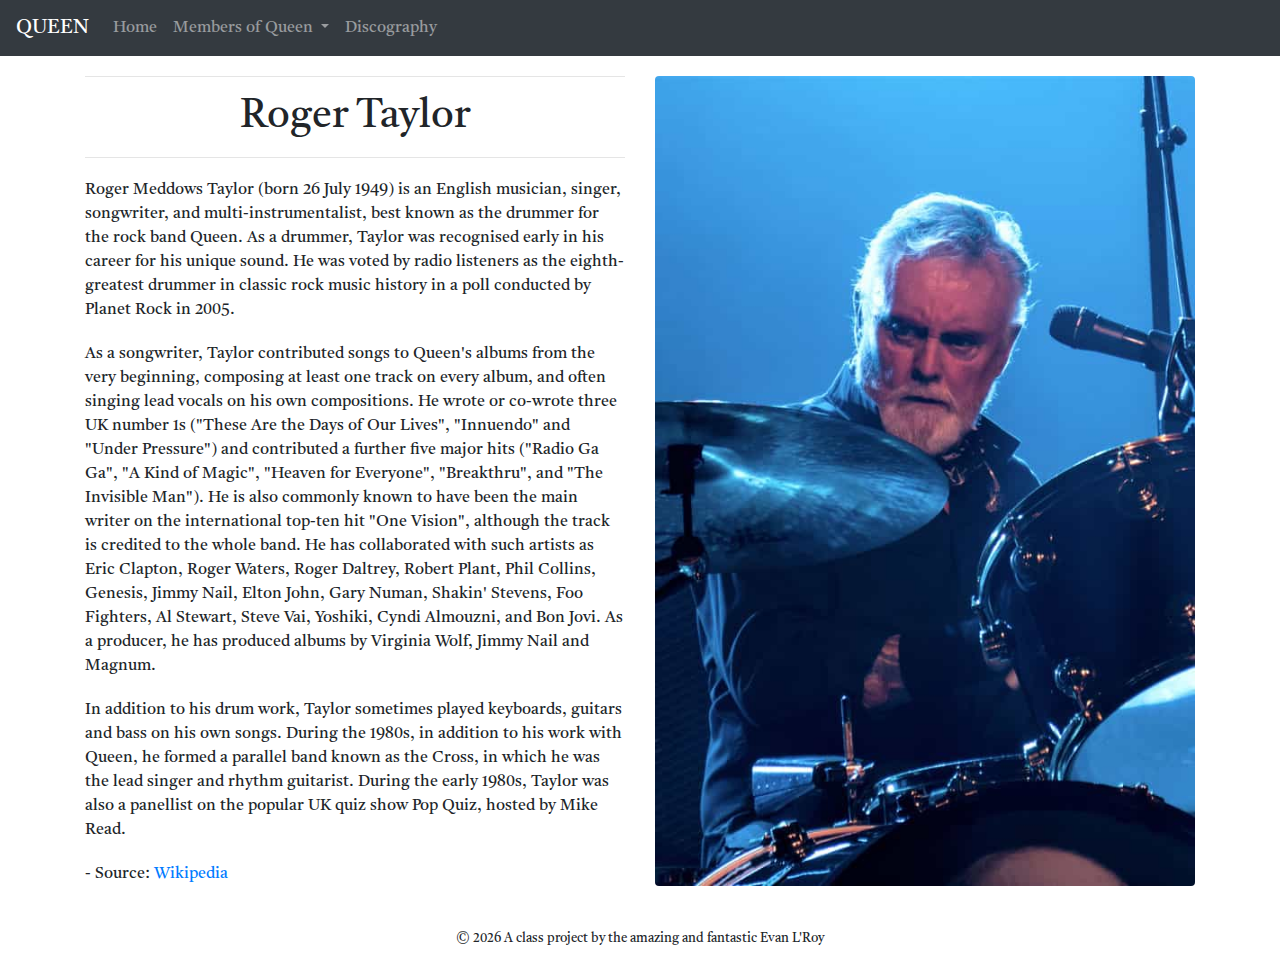
<file: docs/members/roger-taylor.html>
<!doctype html>
<html lang="en">
  <!-- A Intro to Coding for Journalists class project -->
  <head>
    <title>Roger Taylor</title>
    <meta name="description" content="Roger Taylor">
    <meta charset="utf-8">
    <meta http-equiv="X-UA-Compatible" content="IE=edge"/>
    <meta name="viewport" content="width=device-width, initial-scale=1, maximum-scale=1">
    <link rel="stylesheet" href="../css/main.css">
  </head>
  <body>
    <nav class="navbar navbar-expand-lg navbar-dark bg-dark">
  <div class="menu-text">
    <a class="navbar-brand" href="../index.html">QUEEN</a>
  </div>
  <button class="navbar-toggler" type="button" data-toggle="collapse" data-target="#navbarNavDropdown" aria-controls="navbarNavDropdown" aria-expanded="false" aria-label="Toggle navigation">
    <span class="navbar-toggler-icon"></span>
  </button>
  <div class="collapse navbar-collapse" id="navbarNavDropdown">
    <div class="menu-text">
      <ul class="navbar-nav">
              <li class="nav-item">
          <a class="nav-link" href="../index.html">Home</a>
        </li>
        <li class="nav-item dropdown">
          <a class="nav-link dropdown-toggle" href="members/.html" target="_self" id="navbarDropdownMenuLink" role="button" data-toggle="dropdown" aria-haspopup="true" aria-expanded="false">
            Members of Queen
          </a>
          <div class="dropdown-menu" aria-labelledby="navbarDropdownMenuLink">
            <!-- og code 
            
            <a class="dropdown-item" href="../books/the-clown.html">The Clown</a>
            
            <a class="dropdown-item" href="../books/the-shipping-news.html">The Shipping News</a>
            
            <a class="dropdown-item" href="../books/the-hearing-trumpet.html">The Hearing Trumpet</a>
             -->
            
            <a class="dropdown-item" href="../members/freddie-mercury.html">Freddie Mercury</a>
            
            <a class="dropdown-item" href="../members/brian-may.html">Brian May</a>
            
            <a class="dropdown-item" href="../members/roger-taylor.html">Roger Taylor</a>
            
            <a class="dropdown-item" href="../members/john-deacon.html">John Deacon</a>
            
          </div>
        </li>
        <li class="nav-item">
          <a class="nav-link" href="../add-page.html">Discography</a>
        </li>
      </ul>
    </div>
  </div>
</nav>

    
  <article class="container">
    <div class="row">
      <div class="col-sm-6 order-sm-12">
        <div class="queen-bake-margin">
          <img src="../img/img-queen/members/roger-taylor-color.jpg" alt="" class="img-fluid rounded">
        </div>
      </div>
      <div class="col-sm-6 order-sm-1">
          <h1 class="text-center">
            <span>
              <hr class="solid">
            </span>
            Roger Taylor
            <span>
              <hr class="solid">
            </span>
          </h1>
          <p><p>Roger Meddows Taylor (born 26 July 1949) is an English musician, singer, songwriter, and multi-instrumentalist, best known as the drummer for the rock band Queen. As a drummer, Taylor was recognised early in his career for his unique sound. He was voted by radio listeners as the eighth-greatest drummer in classic rock music history in a poll conducted by Planet Rock in 2005.</p>
<p>As a songwriter, Taylor contributed songs to Queen's albums from the very beginning, composing at least one track on every album, and often singing lead vocals on his own compositions. He wrote or co-wrote three UK number 1s ("These Are the Days of Our Lives", "Innuendo" and "Under Pressure") and contributed a further five major hits ("Radio Ga Ga", "A Kind of Magic", "Heaven for Everyone", "Breakthru", and "The Invisible Man"). He is also commonly known to have been the main writer on the international top-ten hit "One Vision", although the track is credited to the whole band. He has collaborated with such artists as Eric Clapton, Roger Waters, Roger Daltrey, Robert Plant, Phil Collins, Genesis, Jimmy Nail, Elton John, Gary Numan, Shakin' Stevens, Foo Fighters, Al Stewart, Steve Vai, Yoshiki, Cyndi Almouzni, and Bon Jovi. As a producer, he has produced albums by Virginia Wolf, Jimmy Nail and Magnum.</p>
<p>In addition to his drum work, Taylor sometimes played keyboards, guitars and bass on his own songs. During the 1980s, in addition to his work with Queen, he formed a parallel band known as the Cross, in which he was the lead singer and rhythm guitarist. During the early 1980s, Taylor was also a panellist on the popular UK quiz show Pop Quiz, hosted by Mike Read.</p>
<p>- Source: <a href="https://en.wikipedia.org/wiki/Roger_Taylor_(Queen_drummer)">Wikipedia</a></p></p>
      </div>
    </div>
  </article>


    <footer>
<p id="legal" class="center-block text-center">
  <small>&copy; <span class="copyright-year"></span>
  A class project by the amazing and fantastic Evan L'Roy
</p>
</footer>


    <script src="../js/jquery.js"></script>
    <script src="../js/popper.js"></script>
    <script src="../js/bootstrap.js"></script>
    <script src="../js/scripts.js"></script>
  </body>
</html>
</file>
